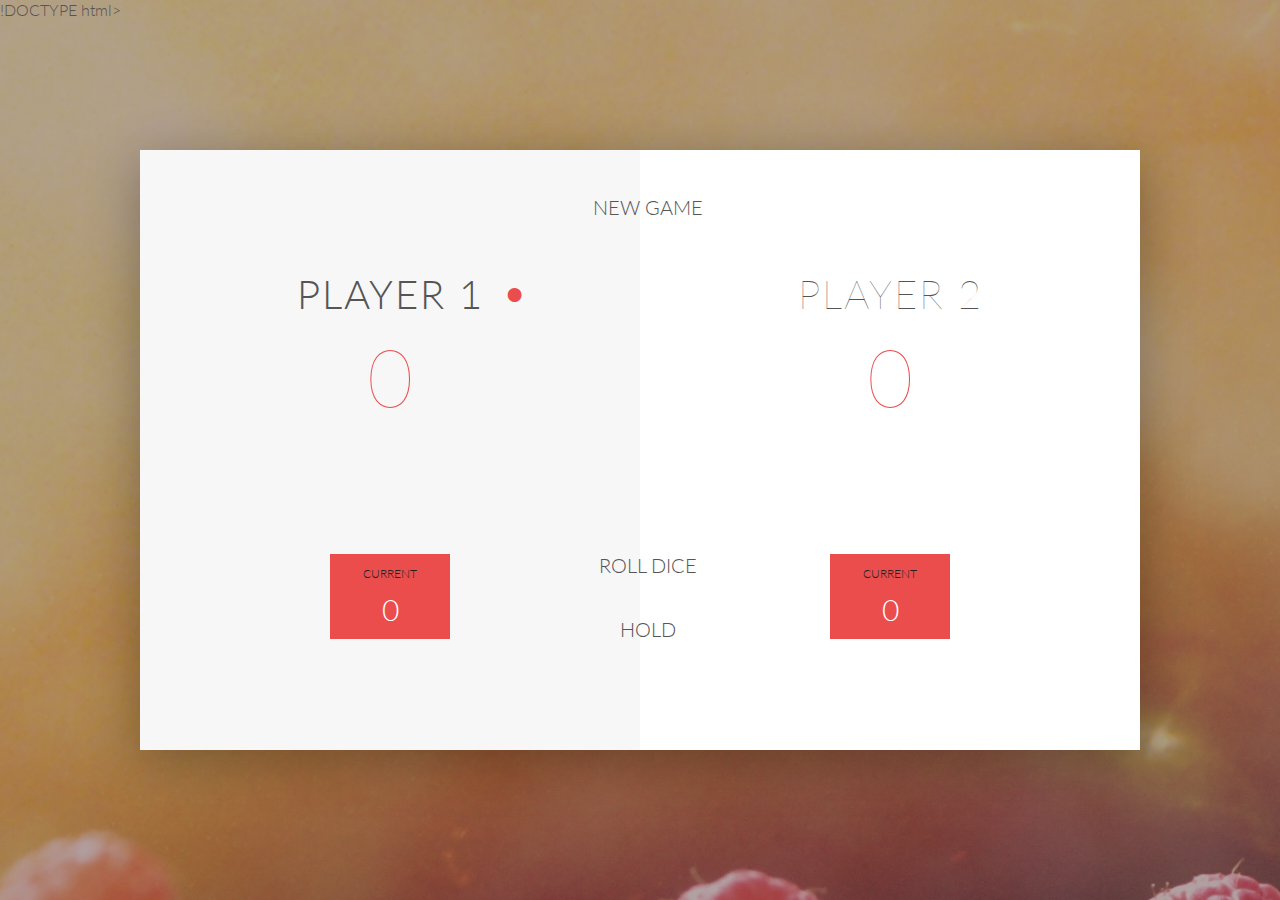
<file: index.html>
!DOCTYPE html>
<html lang="en">
    <head>
        <meta charset="UTF-8">
        <link href="https://fonts.googleapis.com/css?family=Lato:100,300,600" rel="stylesheet" type="text/css">
        <link href="http://code.ionicframework.com/ionicons/2.0.1/css/ionicons.min.css" rel="stylesheet" type="text/css">
        <link type="text/css" rel="stylesheet" href="style.css">
        
        <title>Pig Game</title>
    </head>

    <body>
        <div class="wrapper clearfix">
            <div class="player-0-panel active">
                <div class="player-name" id="name-0">Player 1</div>
                <div class="player-score" id="score-0">43</div>
                <div class="player-current-box">
                    <div class="player-current-label">Current</div>
                    <div class="player-current-score" id="current-0">11</div>
                </div>
            </div>
            
            <div class="player-1-panel">
                <div class="player-name" id="name-1">Player 2</div>
                <div class="player-score" id="score-1">72</div>
                <div class="player-current-box">
                    <div class="player-current-label">Current</div>
                    <div class="player-current-score" id="current-1">0</div>
                </div>
            </div>
            
            <button class="btn-new"><i class="ion-ios-plus-outline"></i>New game</button>
            <button class="btn-roll"><i class="ion-ios-loop"></i>Roll dice</button>
            <button class="btn-hold"><i class="ion-ios-download-outline"></i>Hold</button>
            
            <img src="dice-5.png" alt="Dice" class="dice">
        </div>
        
        <script src="app.js"></script>
    </body>
</html>
</file>
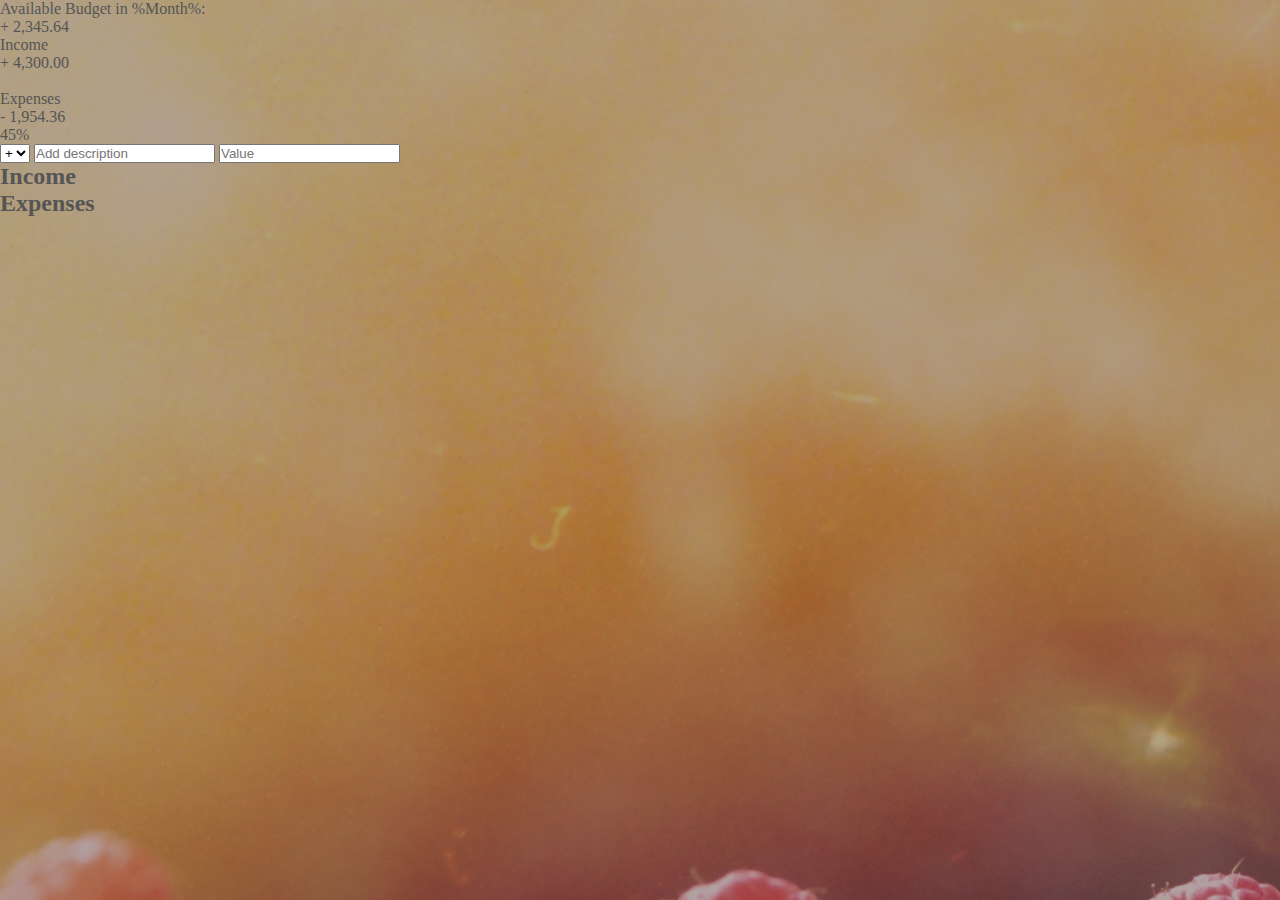
<file: indexbudget.html>
<!DOCTYPE html>

<html lang="en">

    <head>

        <meta charset="UTF-8">

        <link href="https://fonts.googleapis.com/css?family=Open+Sans:100,300,400,600" rel="stylesheet" type="text/css">

        <link href="http://code.ionicframework.com/ionicons/2.0.1/css/ionicons.min.css" rel="stylesheet" type="text/css">

        <link type="text/css" rel="stylesheet" href="style.css">

        <title>Budgety</title>

    </head>

    <body>

        

        <div class="top">

            <div class="budget">

                <div class="budget__title">

                    Available Budget in <span class="budget__title--month">%Month%</span>:

                </div>

                

                <div class="budget__value">+ 2,345.64</div>

                

                <div class="budget__income clearfix">

                    <div class="budget__income--text">Income</div>

                    <div class="right">

                        <div class="budget__income--value">+ 4,300.00</div>

                        <div class="budget__income--percentage">&nbsp;</div>

                    </div>

                </div>

                

                <div class="budget__expenses clearfix">

                    <div class="budget__expenses--text">Expenses</div>

                    <div class="right clearfix">

                        <div class="budget__expenses--value">- 1,954.36</div>

                        <div class="budget__expenses--percentage">45%</div>

                    </div>

                </div>

            </div>

        </div>

        

        

        

        <div class="bottom">

            <div class="add">

                <div class="add__container">

                    <select class="add__type">

                        <option value="inc" selected>+</option>

                        <option value="exp">-</option>

                  </select>

                    <input type="text" class="add__description" placeholder="Add description">

                    <input type="number" class="add__value" placeholder="Value">

                    <button class="add__btn"><i class="ion-ios-checkmark-outline"></i></button>

                </div>

            </div>

            

            <div class="container clearfix">

                <div class="income">

                    <h2 class="icome__title">Income</h2>

                    

                    <div class="income__list">

                       

                        <!--

                        <div class="item clearfix" id="income-0">

                            <div class="item__description">Salary</div>

                            <div class="right clearfix">

                                <div class="item__value">+ 2,100.00</div>

                                <div class="item__delete">

                                    <button class="item__delete--btn"><i class="ion-ios-close-outline"></i></button>

                                </div>

                            </div>

                        </div>

                        

                        <div class="item clearfix" id="income-1">

                            <div class="item__description">Sold car</div>

                            <div class="right clearfix">

                                <div class="item__value">+ 1,500.00</div>

                                <div class="item__delete">

                                    <button class="item__delete--btn"><i class="ion-ios-close-outline"></i></button>

                                </div>

                            </div>

                        </div>
                         -->

                        

                    </div>

                </div>

                

                

                

                <div class="expenses">

                    <h2 class="expenses__title">Expenses</h2>

                    

                    <div class="expenses__list">

                       

                        <!--

                        <div class="item clearfix" id="expense-0">

                            <div class="item__description">Apartment rent</div>

                            <div class="right clearfix">

                                <div class="item__value">- 900.00</div>

                                <div class="item__percentage">21%</div>

                                <div class="item__delete">

                                    <button class="item__delete--btn"><i class="ion-ios-close-outline"></i></button>

                                </div>

                            </div>

                        </div>



                        <div class="item clearfix" id="expense-1">

                            <div class="item__description">Grocery shopping</div>

                            <div class="right clearfix">

                                <div class="item__value">- 435.28</div>

                                <div class="item__percentage">10%</div>

                                <div class="item__delete">
                                     <button class="item__delete--btn"><i class="ion-ios-close-outline"></i></button>

                                </div>

                            </div>

                        </div>

                        -->

                        

                    </div>

                </div>

            </div>

            

            

        </div>

        

        <script src="app.js"></script>

    </body>

</html>
</file>
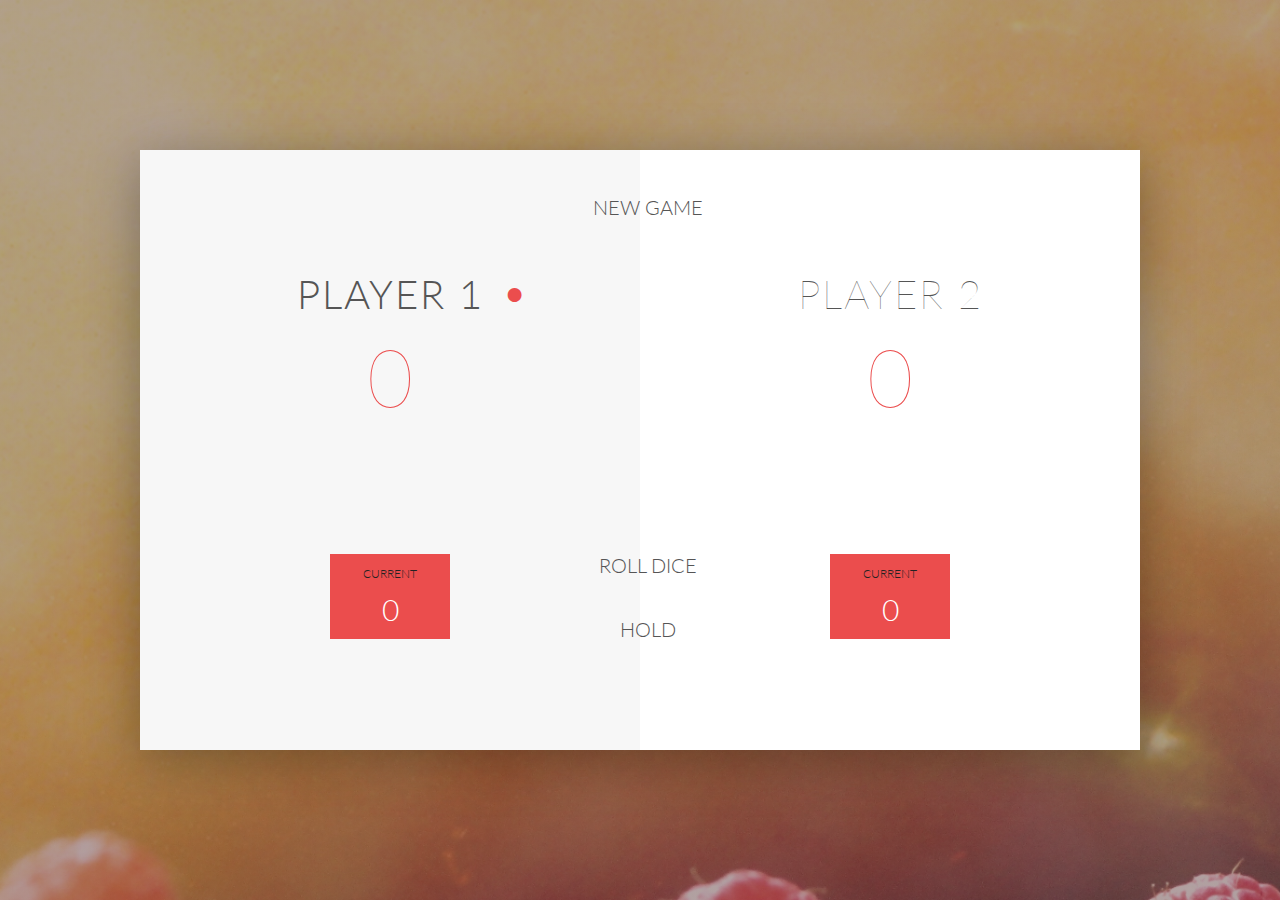
<file: indexx.html>
<!DOCTYPE html>
<html lang="en">
    <head>
        <meta charset="UTF-8">
        <link href="https://fonts.googleapis.com/css?family=Lato:100,300,600" rel="stylesheet" type="text/css">
        <link href="http://code.ionicframework.com/ionicons/2.0.1/css/ionicons.min.css" rel="stylesheet" type="text/css">
        <link type="text/css" rel="stylesheet" href="style.css">
        
        <title>Pig Game</title>
    </head>

    <body>
        <div class="wrapper clearfix">
            <div class="player-0-panel active">
                <div class="player-name" id="name-0">Player 1</div>
                <div class="player-score" id="score-0">43</div>
                <div class="player-current-box">
                    <div class="player-current-label">Current</div>
                    <div class="player-current-score" id="current-0">11</div>
                </div>
            </div>
            
            <div class="player-1-panel">
                <div class="player-name" id="name-1">Player 2</div>
                <div class="player-score" id="score-1">72</div>
                <div class="player-current-box">
                    <div class="player-current-label">Current</div>
                    <div class="player-current-score" id="current-1">0</div>
                </div>
            </div>
            
            <button class="btn-new"><i class="ion-ios-plus-outline"></i>New game</button>
            <button class="btn-roll"><i class="ion-ios-loop"></i>Roll dice</button>
            <button class="btn-hold"><i class="ion-ios-download-outline"></i>Hold</button>

            
            <img src="dice-5.png" alt="Dice" class="dice">
        </div>
        
       <script src="app.js"></script>
    </body>
</html>
</file>
<file: style.css>
.Winning-Score{
    position: absolute;
    left: 50%;
    top: 520px;
    transform: translateX(-50%); 
    color: #555;
    font-size: 18px;
    font-family: 'Lato';
    padding: 10px;
    text-align: center;
    width: 160px;
    transform: uppercase;


    }
    * {
    margin: 0;
    padding: 0;
    box-sizing: border-box;
    
}

.clearfix::after {
    content: "";
    display: table;
    clear: both;
}

body {
    background-image: linear-gradient(rgba(62, 20, 20, 0.4), rgba(62, 20, 20, 0.4)), url(back.jpg);
    background-size: cover;
    background-position: center;
    font-family: Lato;
    font-weight: 300;
    position: relative;
    height: 100vh;
    color: #555;
}

.wrapper {
    width: 1000px;
    position: absolute;
    top: 50%;
    left: 50%;
    transform: translate(-50%, -50%);
    background-color: #fff;
    box-shadow: 0px 10px 50px rgba(0, 0, 0, 0.3);
    overflow: hidden;
}

.player-0-panel,
.player-1-panel {
    width: 50%;
    float: left;
    height: 600px;
    padding: 100px;
}



/**********************************************
*** PLAYERS
**********************************************/

.player-name {
    font-size: 40px;
    text-align: center;
    text-transform: uppercase;
    letter-spacing: 2px;
    font-weight: 100;
    margin-top: 20px;
    margin-bottom: 10px;
    position: relative;
}

.player-score {
    text-align: center;
    font-size: 80px;
    font-weight: 100;
    color: #EB4D4D;
    margin-bottom: 130px;
}

.active { background-color: #f7f7f7; }
.active .player-name { font-weight: 300; }

.active .player-name::after {
    content: "\2022";
    font-size: 47px;
    position: absolute;
    color: #EB4D4D;
    top: -7px;
    right: 10px;
    
}

.player-current-box {
    background-color: #EB4D4D;
    color: #fff;
    width: 40%;
    margin: 0 auto;
    padding: 12px;
    text-align: center;
}

.player-current-label {
    text-transform: uppercase;
    margin-bottom: 10px;
    font-size: 12px;
    color: #222;
}

.player-current-score {
    font-size: 30px;
}

button {
    position: absolute;
    width: 200px;
    left: 50%;
    transform: translateX(-50%);
    color: #555;
    background: none;
    border: none;
    font-family: Lato;
    font-size: 20px;
    text-transform: uppercase;
    cursor: pointer;
    font-weight: 300;
    transition: background-color 0.3s, color 0.3s;
}

button:hover { font-weight: 600; }
button:hover i { margin-right: 20px; }

button:focus {
    outline: none;
}

i {
    color: #EB4D4D;
    display: inline-block;
    margin-right: 15px;
    font-size: 32px;
    line-height: 1;
    vertical-align: text-top;
    margin-top: -4px;
    transition: margin 0.3s;
}

.btn-new { top: 45px;}
.btn-roll { top: 403px;}
.btn-hold { top: 467px;}

.dice {
    position: absolute;
    left: 50%;
    top: 178px;
    transform: translateX(-50%);
    height: 100px;
    box-shadow: 0px 10px 60px rgba(0, 0, 0, 0.10);
}

.winner { background-color: #f7f7f7; }
.winner .player-name { font-weight: 300; color: #EB4D4D; }
</file>
